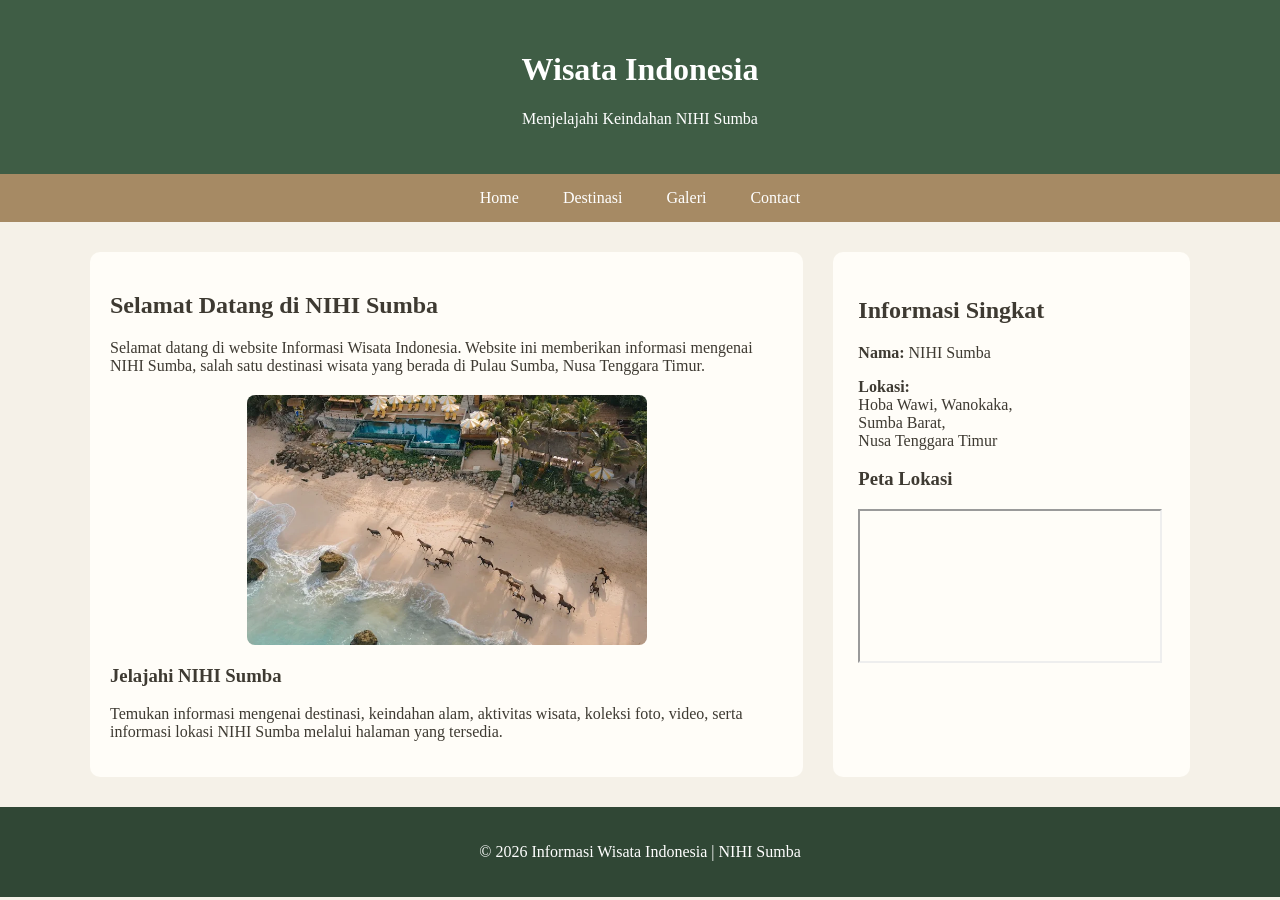
<file: Tugas Pemograman/PemogramanAntarMuka/Wisata/index.html>
<!DOCTYPE html>
<head>
    <title>Informasi Wisata Indonesia - NIHI Sumba</title>

    <link rel="stylesheet" href="style.css">
</head>

<body>
    <header>
        <h1>Wisata Indonesia</h1>
        <p>Menjelajahi Keindahan NIHI Sumba</p>
    </header>

    <nav>
        <a href="index.html">Home</a>
        <a href="destinasi.html">Destinasi</a>
        <a href="galeri.html">Galeri</a>
        <a href="kontak.html">Contact</a>
    </nav>

    <main>

        <article>
            <h2>Selamat Datang di NIHI Sumba</h2>

            <p>
                Selamat datang di website Informasi Wisata Indonesia.
                Website ini memberikan informasi mengenai NIHI Sumba,
                salah satu destinasi wisata yang berada di Pulau Sumba,
                Nusa Tenggara Timur.
            </p>

            <img src="FotoSumba/foto7.webp"
                 alt="Pemandangan NIHI Sumba">

            <h3>Jelajahi NIHI Sumba</h3>

            <p>
                Temukan informasi mengenai destinasi, keindahan alam,
                aktivitas wisata, koleksi foto, video, serta informasi
                lokasi NIHI Sumba melalui halaman yang tersedia.
            </p>

        </article>

        <aside>

            <h2>Informasi Singkat</h2>
            <p>
                <strong>Nama:</strong> NIHI Sumba
            </p>
            <p>
                <strong>Lokasi:</strong><br>
                Hoba Wawi, Wanokaka,<br>
                Sumba Barat,<br>
                Nusa Tenggara Timur
            </p>

            <h3>Peta Lokasi</h3>

            <iframe
                src="https://www.google.com/maps?q=NIHI%20Sumba&output=embed">
            </iframe>
        </aside>

    </main>

    <footer>
        <p>&copy; 2026 Informasi Wisata Indonesia | NIHI Sumba</p>
    </footer>

</body>
</html>
</file>
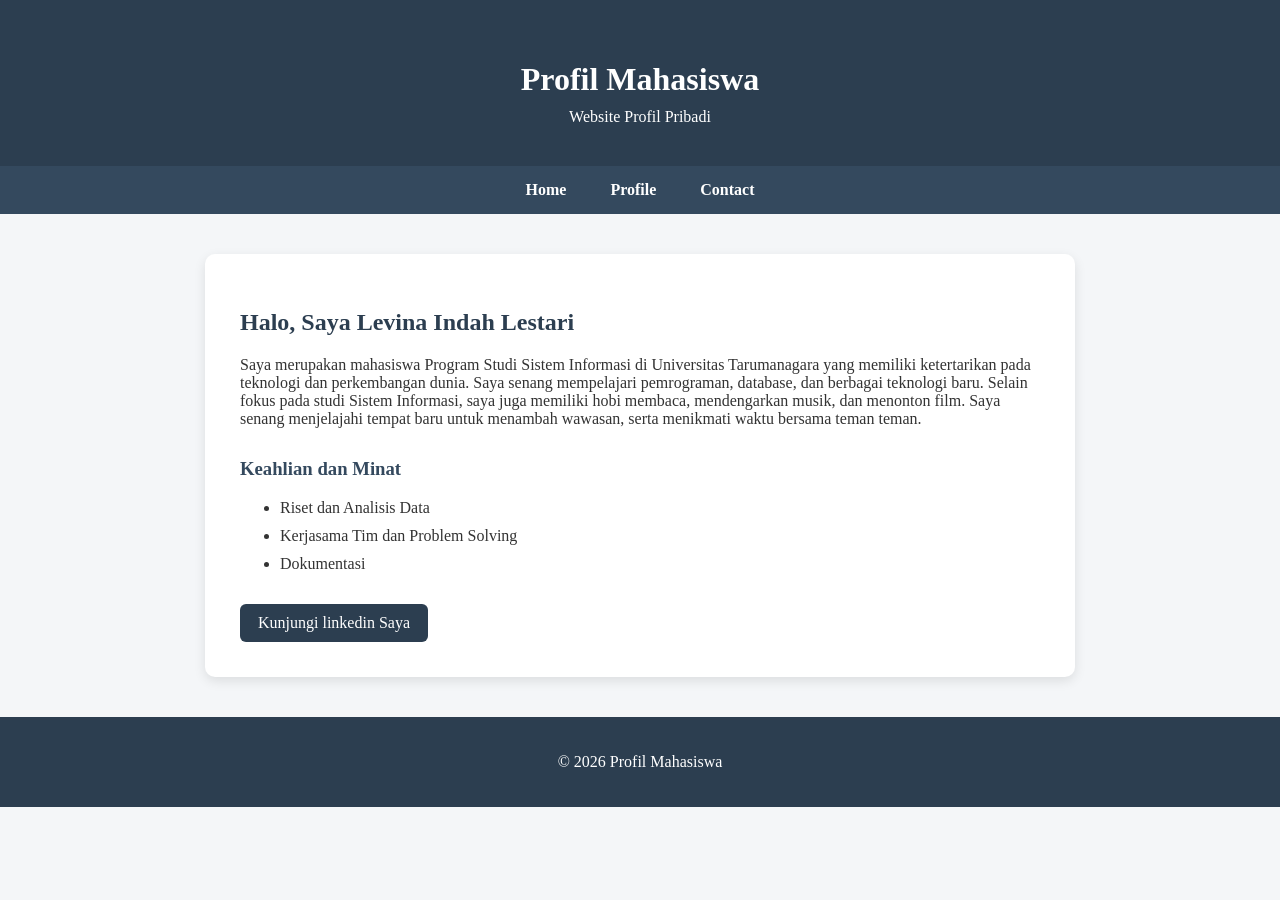
<file: Tugas Pemograman/PemogramanAntarMuka/ProfileMahasiswa.html>
<!DOCTYPE html>
<head>
    <title>Profil Mahasiswa</title>
    <!-- Menghubungkan file HTML dengan CSS external -->
    <link rel="stylesheet" href="Sytle.css">
</head>

<body>
    <header>  <!-- Bagian Header: judul utama website -->
        <h1>Profil Mahasiswa</h1>
        <p>Website Profil Pribadi</p>
    </header>

    <nav> <!-- Bagian Navigasi: menu untuk berpindah halaman -->
        <a href="#">Home</a>
        <a href="#">Profile</a>
        <a href="#">Contact</a>
    </nav>

    <article>  <!-- Bagian Artikel: isi utama website -->
        <h2>Halo, Saya Levina Indah Lestari</h2> <!-- Judul artikel -->

        <p>
            Saya merupakan mahasiswa Program Studi Sistem Informasi di Universitas Tarumanagara yang memiliki
            ketertarikan pada teknologi dan perkembangan dunia.
            Saya senang mempelajari pemrograman, database, dan berbagai
            teknologi baru. 
            Selain fokus pada studi Sistem Informasi, saya juga memiliki hobi membaca, mendengarkan musik, dan menonton film. Saya senang menjelajahi tempat baru untuk menambah wawasan, serta menikmati waktu bersama teman teman.
        </p>

        <h3>Keahlian dan Minat</h3>

        <ul>
            <li>Riset dan Analisis Data</li>
            <li>Kerjasama Tim dan Problem Solving</li>
            <li>Dokumentasi</li>
        </ul>

        <a class="profile-link" href="https://www.linkedin.com/in/levina-indah-lestari" target="_blank">
            Kunjungi linkedin Saya
        </a>
    </article>

    <footer> <!-- Bagian Footer: informasi hak cipta -->
        <p>&copy; 2026 Profil Mahasiswa</p>
    </footer>

</body>
</html>
</file>
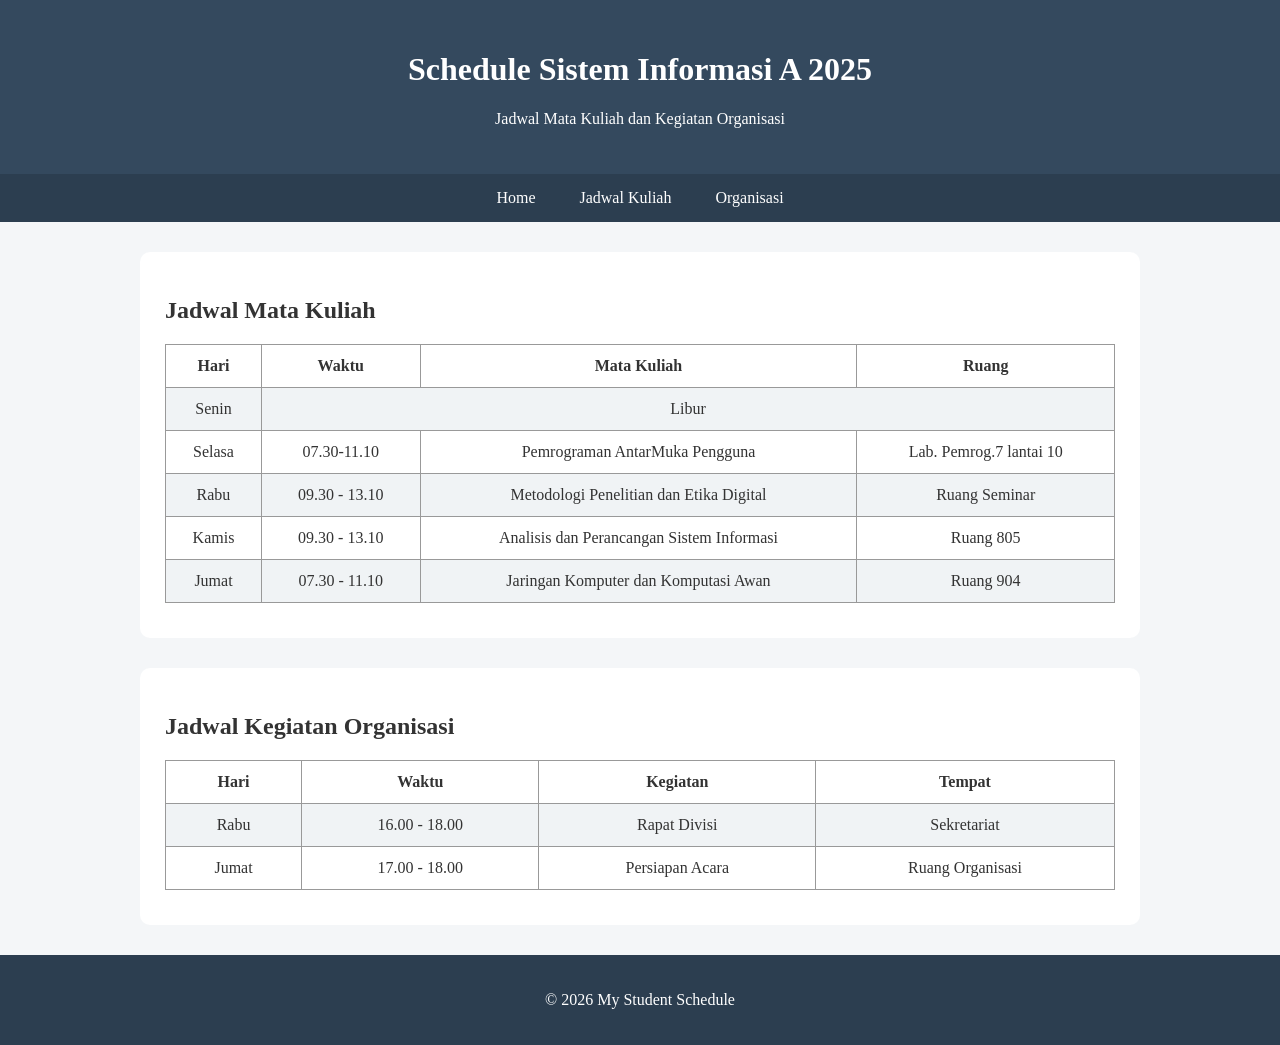
<file: Tugas Pemograman/PemogramanAntarMuka/TugasMandiri/JadwalMataKuliah.html>
<!DOCTYPE html>
<head>
    <title>Jadwal Mahasiswa</title>

    <link rel="stylesheet" href="style.css">
</head>

<body>

    <header>
        <h1>Schedule Sistem Informasi A 2025</h1>
        <p>Jadwal Mata Kuliah dan Kegiatan Organisasi</p>
    </header>

    <nav>
        <a href="#">Home</a>
        <a href="#kuliah">Jadwal Kuliah</a>
        <a href="#organisasi">Organisasi</a>
    </nav>

    <main>

        <!-- Jadwal Mata Kuliah -->
        <section id="kuliah">
            <h2>Jadwal Mata Kuliah</h2>

            <table>
                <tr>
                    <th>Hari</th>
                    <th>Waktu</th>
                    <th>Mata Kuliah</th>
                    <th>Ruang</th>
                </tr>

                <tr>
                    <td>Senin</td>
                     <td colspan="3" style="text-align:center;">Libur</td>
                </tr>

                <tr>
                    <td>Selasa</td>
                    <td>07.30-11.10</td>
                    <td>Pemrograman AntarMuka Pengguna</td>
                    <td>Lab. Pemrog.7 lantai 10</td>
                </tr>

                <tr>
                    <td>Rabu</td>
                    <td>09.30 - 13.10</td>
                    <td>Metodologi Penelitian dan Etika Digital</td>
                    <td>Ruang Seminar</td>
                </tr>

                <tr>
                    <td>Kamis</td>
                    <td>09.30 - 13.10</td>
                    <td>Analisis dan Perancangan Sistem Informasi</td>
                    <td>Ruang 805</td>
                </tr>

                <tr>
                    <td>Jumat</td>
                    <td>07.30 - 11.10</td>
                    <td>Jaringan Komputer dan Komputasi Awan</td>
                    <td>Ruang 904</td>
                </tr>
            </table>
        </section>

        <section id="organisasi">
            <h2>Jadwal Kegiatan Organisasi</h2>

            <table>
                <tr>
                    <th>Hari</th>
                    <th>Waktu</th>
                    <th>Kegiatan</th>
                    <th>Tempat</th>
                </tr>

                <tr>
                    <td>Rabu</td>
                    <td>16.00 - 18.00</td>
                    <td>Rapat Divisi</td>
                    <td>Sekretariat</td>
                </tr>

                <tr>
                    <td>Jumat</td>
                    <td>17.00 - 18.00</td>
                    <td>Persiapan Acara</td>
                    <td>Ruang Organisasi</td>
                </tr>

            </table>
        </section>

    </main>

    <footer>
        <p>&copy; 2026 My Student Schedule</p>
    </footer>

</body>
</html>
</file>
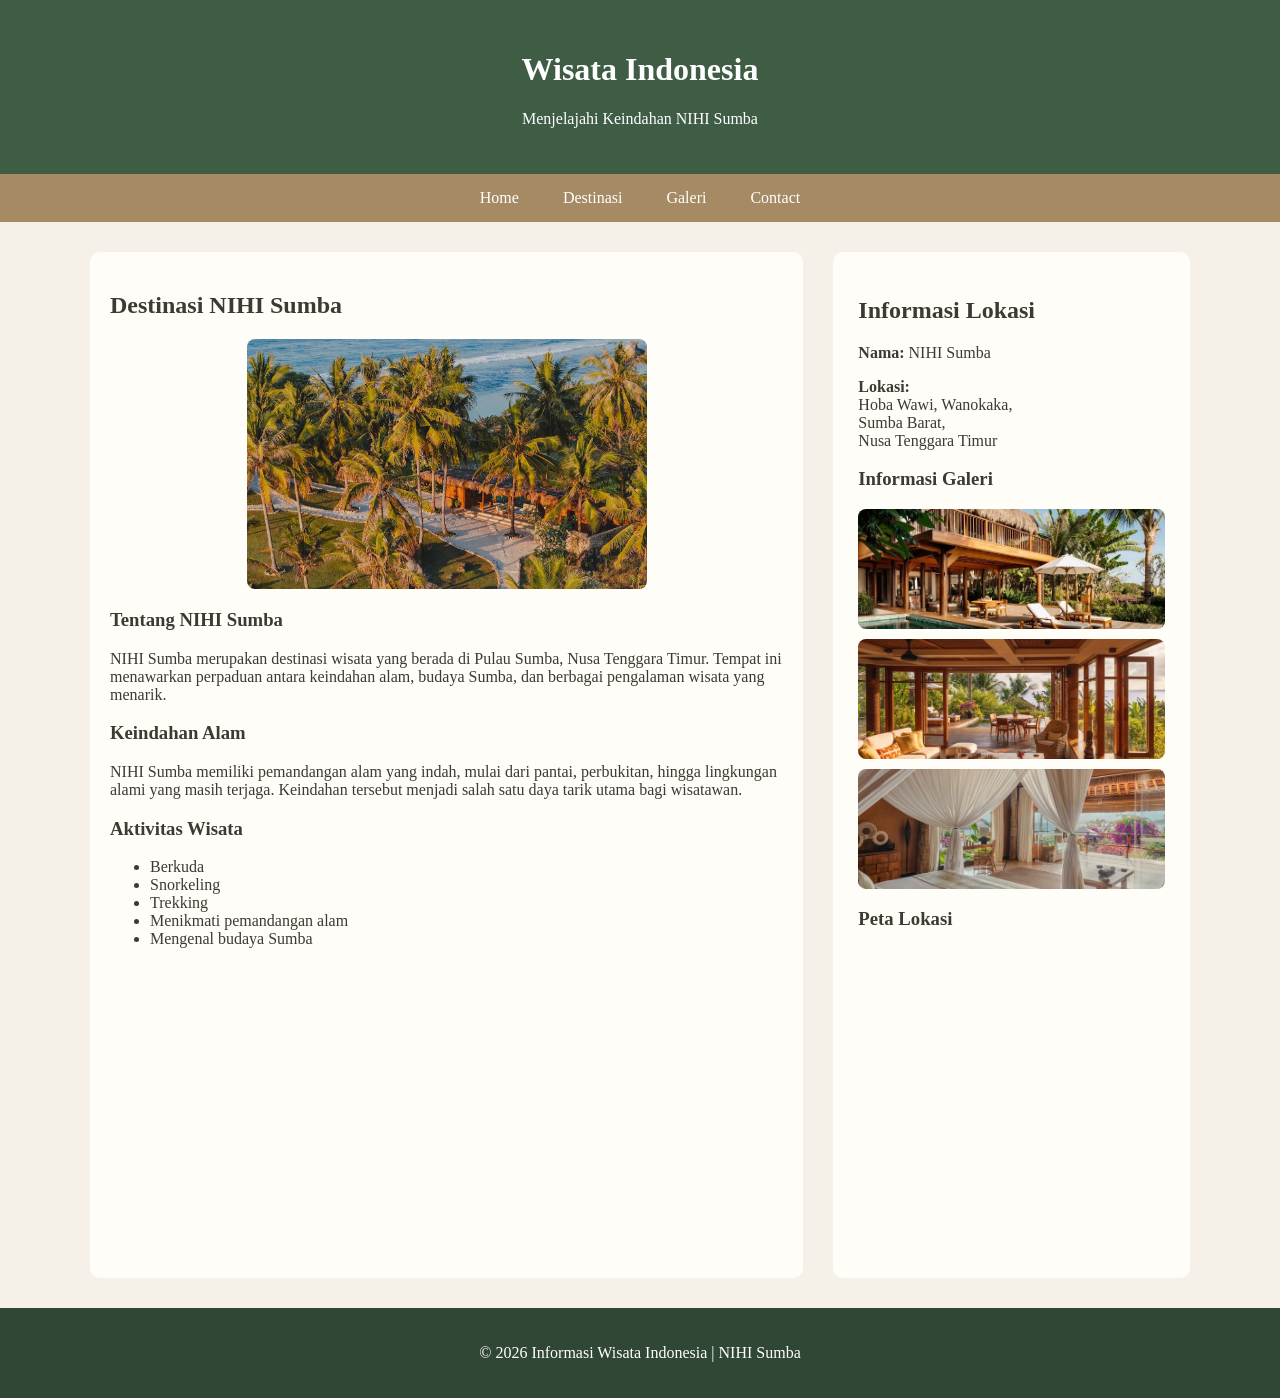
<file: Tugas Pemograman/PemogramanAntarMuka/Wisata/destinasi.html>
<!DOCTYPE html>
<head>
    <title>Destinasi - NIHI Sumba</title>

    <link rel="stylesheet" href="style.css">
</head>

<body>

    <header>
        <h1>Wisata Indonesia</h1>
        <p>Menjelajahi Keindahan NIHI Sumba</p>
    </header>

    <nav>
        <a href="index.html">Home</a>
        <a href="destinasi.html">Destinasi</a>
        <a href="galeri.html">Galeri</a>
        <a href="kontak.html">Contact</a>
    </nav>
    <main>

        <article>

            <h2>Destinasi NIHI Sumba</h2>

            <img src="FotoSumba/foto8.webp"
                 alt="Pemandangan NIHI Sumba">

            <h3>Tentang NIHI Sumba</h3>

            <p>
                NIHI Sumba merupakan destinasi wisata yang berada
                di Pulau Sumba, Nusa Tenggara Timur. Tempat ini
                menawarkan perpaduan antara keindahan alam,
                budaya Sumba, dan berbagai pengalaman wisata
                yang menarik.
            </p>

            <h3>Keindahan Alam</h3>

            <p>
                NIHI Sumba memiliki pemandangan alam yang indah,
                mulai dari pantai, perbukitan, hingga lingkungan
                alami yang masih terjaga. Keindahan tersebut
                menjadi salah satu daya tarik utama bagi wisatawan.
            </p>

            <h3>Aktivitas Wisata</h3>

            <ul>
                <li>Berkuda</li>
                <li>Snorkeling</li>
                <li>Trekking</li>
                <li>Menikmati pemandangan alam</li>
                <li>Mengenal budaya Sumba</li>
            </ul>

        </article>
        <aside>

            <h2>Informasi Lokasi</h2>

            <p>
                <strong>Nama:</strong> NIHI Sumba
            </p>

            <p>
                <strong>Lokasi:</strong><br>
                Hoba Wawi, Wanokaka,<br>
                Sumba Barat,<br>
                Nusa Tenggara Timur
            </p>

            <h3>Informasi Galeri</h3>
    
            <div class="galeri-foto">
                <img src="FotoSumba/foto1.webp" alt="Villa NIHI Sumba">
                <img src="FotoSumba/foto4.webp" alt="Pantai NIHI Sumba">
                <img src="FotoSumba/foto3.webp" alt="Kolam renang NIHI Sumba">
            </div>

            <h3>Peta Lokasi</h3>

            <iframe
                src="https://www.google.com/maps?q=NIHI%20Sumba&output=embed"
                class="map"
                loading="lazy">
            </iframe>

        </aside>

    </main>
    <footer>
        <p>&copy; 2026 Informasi Wisata Indonesia | NIHI Sumba</p>
    </footer>

</body>
</html>
</file>
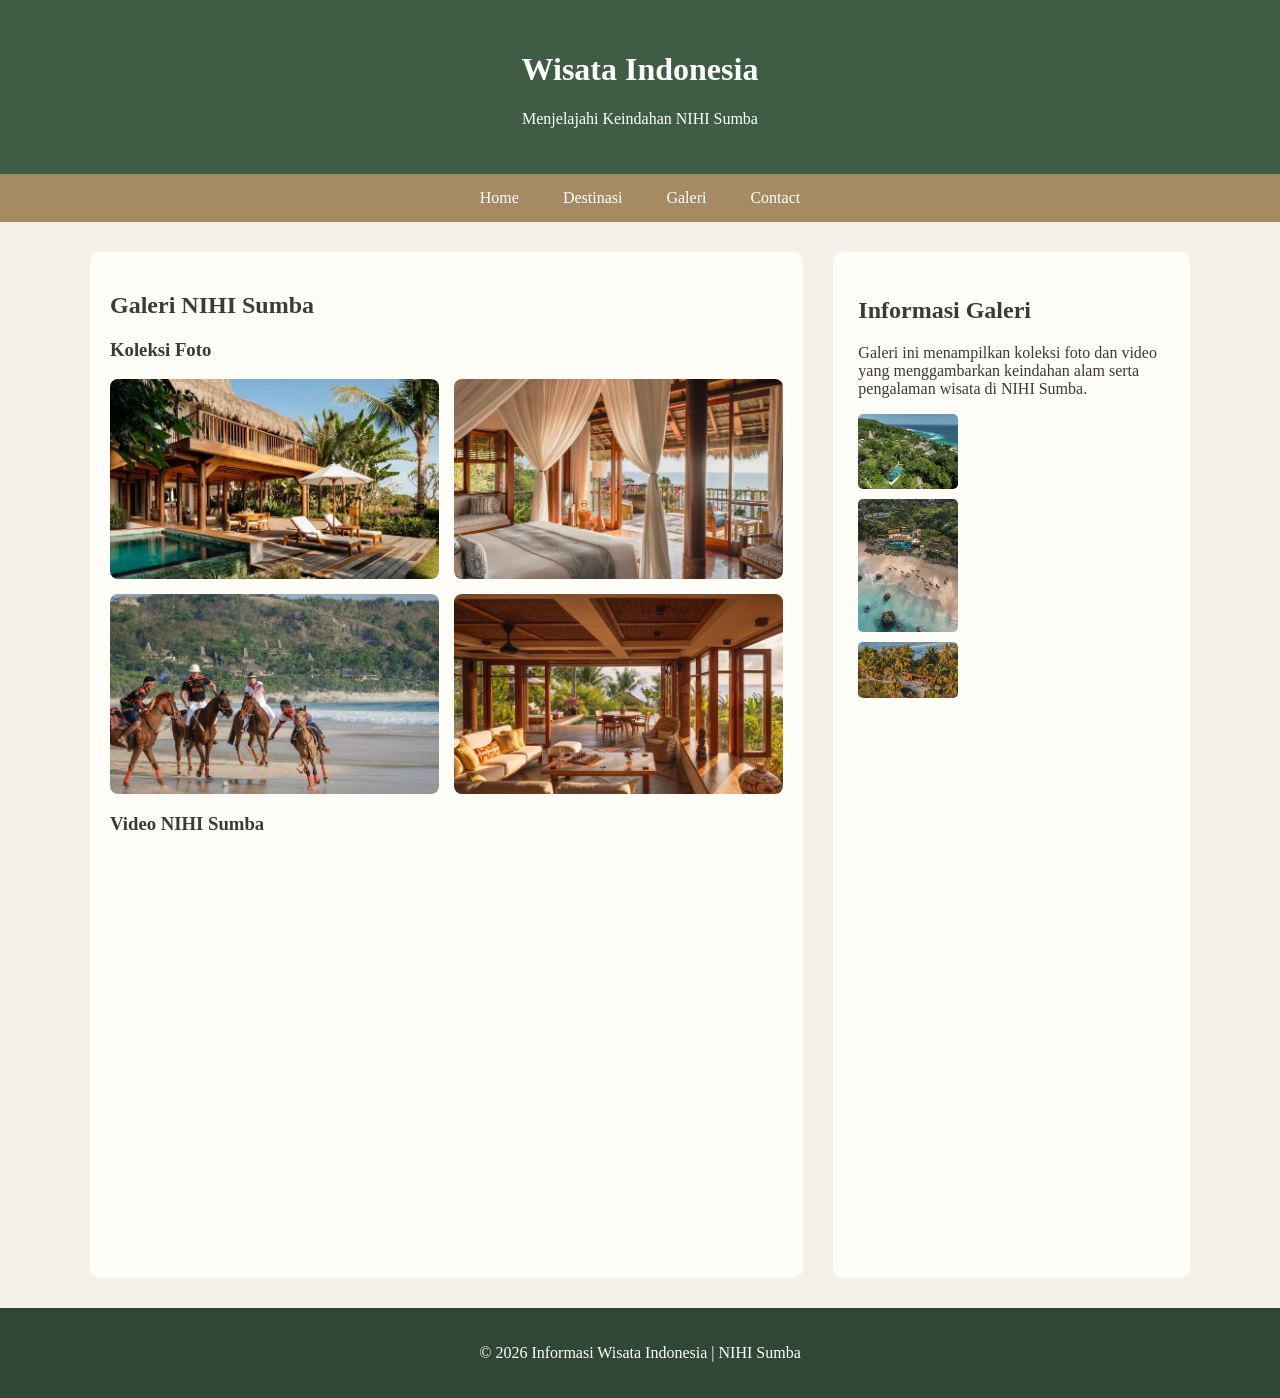
<file: Tugas Pemograman/PemogramanAntarMuka/Wisata/galeri.html>
<!DOCTYPE html>
<head>
    <title>Galeri - NIHI Sumba</title>

    <link rel="stylesheet" href="style.css">
    <style>
        .galeri-foto {
            display: flex;
            gap: 10px;
            margin-top: 10px;
        }

        .galeri-foto img {
            width: 100px;
            height: auto;
            border-radius: 5px;
        }
    </style>
</head>

<body>
    <header>
        <h1>Wisata Indonesia</h1>
        <p>Menjelajahi Keindahan NIHI Sumba</p>
    </header>

    <nav>
        <a href="index.html">Home</a>
        <a href="destinasi.html">Destinasi</a>
        <a href="galeri.html">Galeri</a>
        <a href="kontak.html">Contact</a>
    </nav>

    <main>

        <article>
            <h2>Galeri NIHI Sumba</h2>

            <h3>Koleksi Foto</h3>
            <div class="galeri">
                <img src="FotoSumba/foto1.webp" alt="Pemandangan NIHI Sumba">
                <img src="FotoSumba/foto2.webp" alt="Pantai NIHI Sumba">
                <img src="FotoSumba/foto5.webp" alt="Pemandangan alam Sumba">
                <img src="FotoSumba/foto4.webp" alt="Pemandangan alam Sumba">
            </div>

            <h3>Video NIHI Sumba</h3>
            <div class="video">
                <iframe
                    src="https://www.youtube.com/embed/g5RWj7jWpak"
                    title="Video NIHI Sumba"
                    allowfullscreen>
                </iframe>
            </div>
        </article>

        <aside>
            <h2>Informasi Galeri</h2>
            <p>
                Galeri ini menampilkan koleksi foto dan video
                yang menggambarkan keindahan alam serta pengalaman
                wisata di NIHI Sumba.
            </p>

            <div class="galeri-foto">
                <img src="FotoSumba/foto6.webp" alt="Villa NIHI Sumba">
                <img src="FotoSumba/foto7.webp" alt="Pantai Sumba">
                <img src="FotoSumba/foto8.webp" alt="Sunset di Sumba">
            </div>
        </aside>

    </main>
    <footer>
        <p>&copy; 2026 Informasi Wisata Indonesia | NIHI Sumba</p>
    </footer>

</body>
</html>
</file>
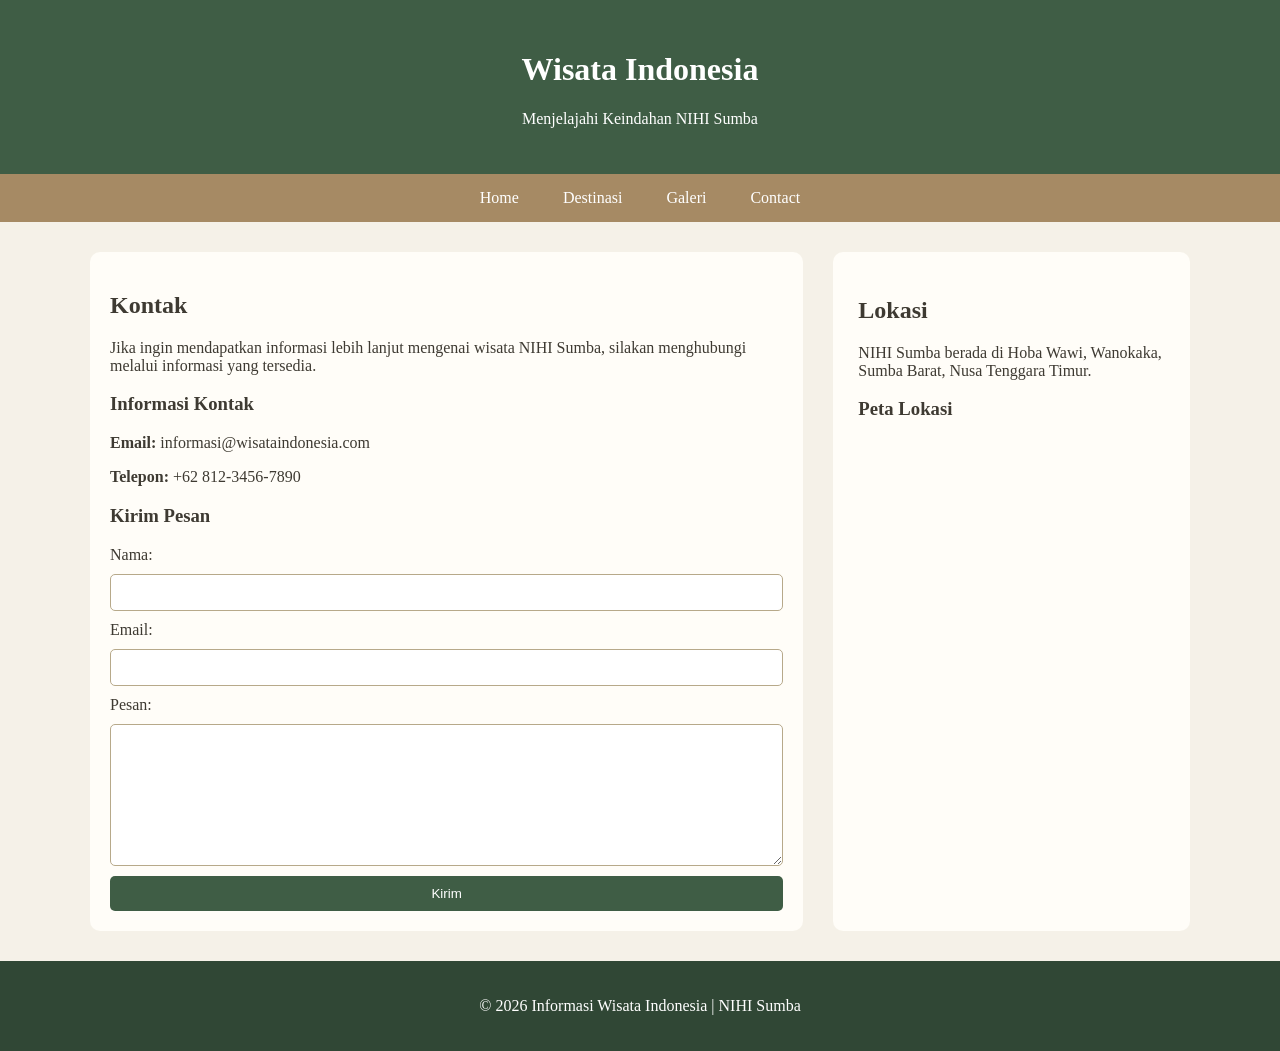
<file: Tugas Pemograman/PemogramanAntarMuka/Wisata/kontak.html>
<!DOCTYPE html>
<head>
    
    <title>Contact - NIHI Sumba</title>
    <link rel="stylesheet" href="style.css">
</head>

<body>

    <header>
        <h1>Wisata Indonesia</h1>
        <p>Menjelajahi Keindahan NIHI Sumba</p>
    </header>

    <nav>
        <a href="index.html">Home</a>
        <a href="destinasi.html">Destinasi</a>
        <a href="galeri.html">Galeri</a>
        <a href="kontak.html">Contact</a>
    </nav>

    <main>

        <article>

            <h2>Kontak</h2>

            <p>
                Jika ingin mendapatkan informasi lebih lanjut
                mengenai wisata NIHI Sumba, silakan menghubungi
                melalui informasi yang tersedia.
            </p>

            <h3>Informasi Kontak</h3>

            <p>
                <strong>Email:</strong>
                informasi@wisataindonesia.com
            </p>

            <p>
                <strong>Telepon:</strong>
                +62 812-3456-7890
            </p>

            <h3>Kirim Pesan</h3>

            <form>

                <label for="nama">Nama:</label>
                <input type="text" id="nama" name="nama">

                <label for="email">Email:</label>
                <input type="email" id="email" name="email">

                <label for="pesan">Pesan:</label>
                <textarea id="pesan" name="pesan"></textarea>

                <button type="submit">Kirim</button>

            </form>

        </article>

        <aside>

            <h2>Lokasi</h2>

            <p>
                NIHI Sumba berada di Hoba Wawi,
                Wanokaka, Sumba Barat,
                Nusa Tenggara Timur.
            </p>

            <h3>Peta Lokasi</h3>

            <iframe
                src="https://www.google.com/maps?q=NIHI%20Sumba&output=embed"
                class="map"
                loading="lazy">
            </iframe>

        </aside>

    </main>

    <footer>
        <p>&copy; 2026 Informasi Wisata Indonesia | NIHI Sumba</p>
    </footer>

</body>
</html>
</file>
<file: Tugas Pemograman/PemogramanAntarMuka/Wisata/style.css>
/* ================= GENERAL ================= */

body {
    margin: 0;
    font-family: 'Times New Roman', Times, serif, sans-serif;
    background-color: #F5F1E8;
    color: #3E3A32;
}


/* ================= HEADER ================= */

header {
    background-color: #3F5D45;
    color: white;
    text-align: center;
    padding: 30px;
}


/* ================= NAVIGATION ================= */

nav {
    background-color: #A68A64;
    text-align: center;
    padding: 15px;
}

nav a {
    color: white;
    text-decoration: none;
    margin: 0 20px;
}

nav a:hover {
    text-decoration: underline;
}


/* ================= MAIN ================= */

main {
    max-width: 1100px;
    margin: 30px auto;
    padding: 0 20px;

    display: grid;
    grid-template-columns: 2fr 1fr;
    gap: 30px;
}


/* ================= ARTICLE ================= */

article {
    background-color: #FFFDF8;
    padding: 20px;
    border-radius: 10px;
}


/* Foto utama di halaman Destinasi */

article > img {
    width: 400px;
    height: 250px;
    object-fit: cover;
    display: block;
    margin: 20px auto;
    border-radius: 8px;
}


/* ================= SIDEBAR ================= */

aside {
    background-color: #FFFDF8;
    padding: 25px;
    border-radius: 10px;
}


/* ================= MAP ================= */

.map {
    width: 100%;
    height: 300px;
    border: 0;
}


/* ================= VIDEO ================= */

.video iframe {
    width: 100%;
    height: 400px;
    border: 0;
}


/* ================= GALERI ================= */

.galeri {
    display: grid;
    grid-template-columns: repeat(2, 1fr);
    gap: 15px;
}

.galeri img {
    width: 100%;
    height: 200px;
    object-fit: cover;
    border-radius: 8px;
}


/* ================= GALERI FOTO SIDEBAR ================= */

.galeri-foto {
    display: flex;
    flex-direction: column;
    gap: 10px;
}

.galeri-foto img {
    width: 100%;
    height: 120px;
    object-fit: cover;
    border-radius: 8px;
}


/* ================= FORM ================= */

form {
    display: flex;
    flex-direction: column;
    gap: 10px;
}

input,
textarea {
    padding: 10px;
    border: 1px solid #B7A98A;
    border-radius: 5px;
}

textarea {
    height: 120px;
}

button {
    padding: 10px;
    border: none;
    border-radius: 5px;
    background-color: #3F5D45;
    color: white;
    cursor: pointer;
}


/* ================= FOOTER ================= */

footer {
    background-color: #304735;
    color: white;
    text-align: center;
    padding: 20px;
    margin-top: 30px;
}
</file>
<file: Tugas Pemograman/PemogramanAntarMuka/Sytle.css>
body {
    margin: 0;
    font-family: 'Times New Roman', Times, serif, sans-serif;
    background-color: #f4f6f8;
    color: #333333;
}

/* Header */
header {
    padding: 40px;
    text-align: center;
    background: #2c3e50;
    color: white;
}

header h1 {
    margin-bottom: 10px;
    font-size: 32px;
}

header p {
    margin: 0;
    font-size: 16px;
}

/* Navigation */
nav {
    padding: 15px;
    text-align: center;
    background: #34495e;
}

nav a {
    color: white;
    text-decoration: none;
    margin: 0 20px;
    font-weight: bold;
}

nav a:hover {
    color: #f1c40f;
}

/* Article */
article {
    padding: 35px;
    max-width: 800px;
    margin: 40px auto;
    background: white;
    border-radius: 10px;
    box-shadow: 0 4px 12px rgba(0, 0, 0, 0.1);
}

article h2 {
    color: #2c3e50;
}

article h3 {
    margin-top: 30px;
    color: #34495e;
}

article li {
    margin-bottom: 10px;
}

/* Link */
.profile-link {
    display: inline-block;
    margin-top: 15px;
    padding: 10px 18px;
    background: #2c3e50;
    color: white;
    text-decoration: none;
    border-radius: 6px;
}

.profile-link:hover {
    background: #f1c40f;
    color: #333333;
}

/* Footer */
footer {
    padding: 20px;
    text-align: center;
    background: #2c3e50;
    color: white;
}
</file>
<file: Tugas Pemograman/PemogramanAntarMuka/TugasMandiri/style.css>
/* Pengaturan halaman */
body {
    margin: 0;
    font-family: 'Times New Roman', Times, serif, sans-serif;
    background-color: #f4f6f8;
    color: #333333;
}

header {
    background-color: #34495e;
    color: white;
    text-align: center;
    padding: 30px;
}

nav {
    background-color: #2c3e50;
    text-align: center;
    padding: 15px;
}

nav a {
    color: white;
    text-decoration: none;
    margin: 0 20px;
}

main {
    max-width: 1000px;
    margin: 30px auto;
    padding: 0 20px;
}

section {
    background-color: white;
    padding: 25px;
    margin-bottom: 30px;
    border-radius: 10px;
}

table {
    width: 100%;
    border-collapse: collapse;
    margin-bottom: 10px;
}

th,
td {
    border: 1px solid #999999;
    padding: 12px;
    text-align: center;
}

thead tr:first-child th {
    background-color: #34495e;
    color: white;
    font-size: 20px;
}

thead tr:nth-child(2) th {
    background-color: #5d7186;
    color: white;
}

tbody tr:nth-child(even) {
    background-color: #f0f3f5;
}

tbody tr:hover {
    background-color: #e1e7eb;
}

footer {
    background-color: #2c3e50;
    color: white;
    text-align: center;
    padding: 20px;
}
</file>
